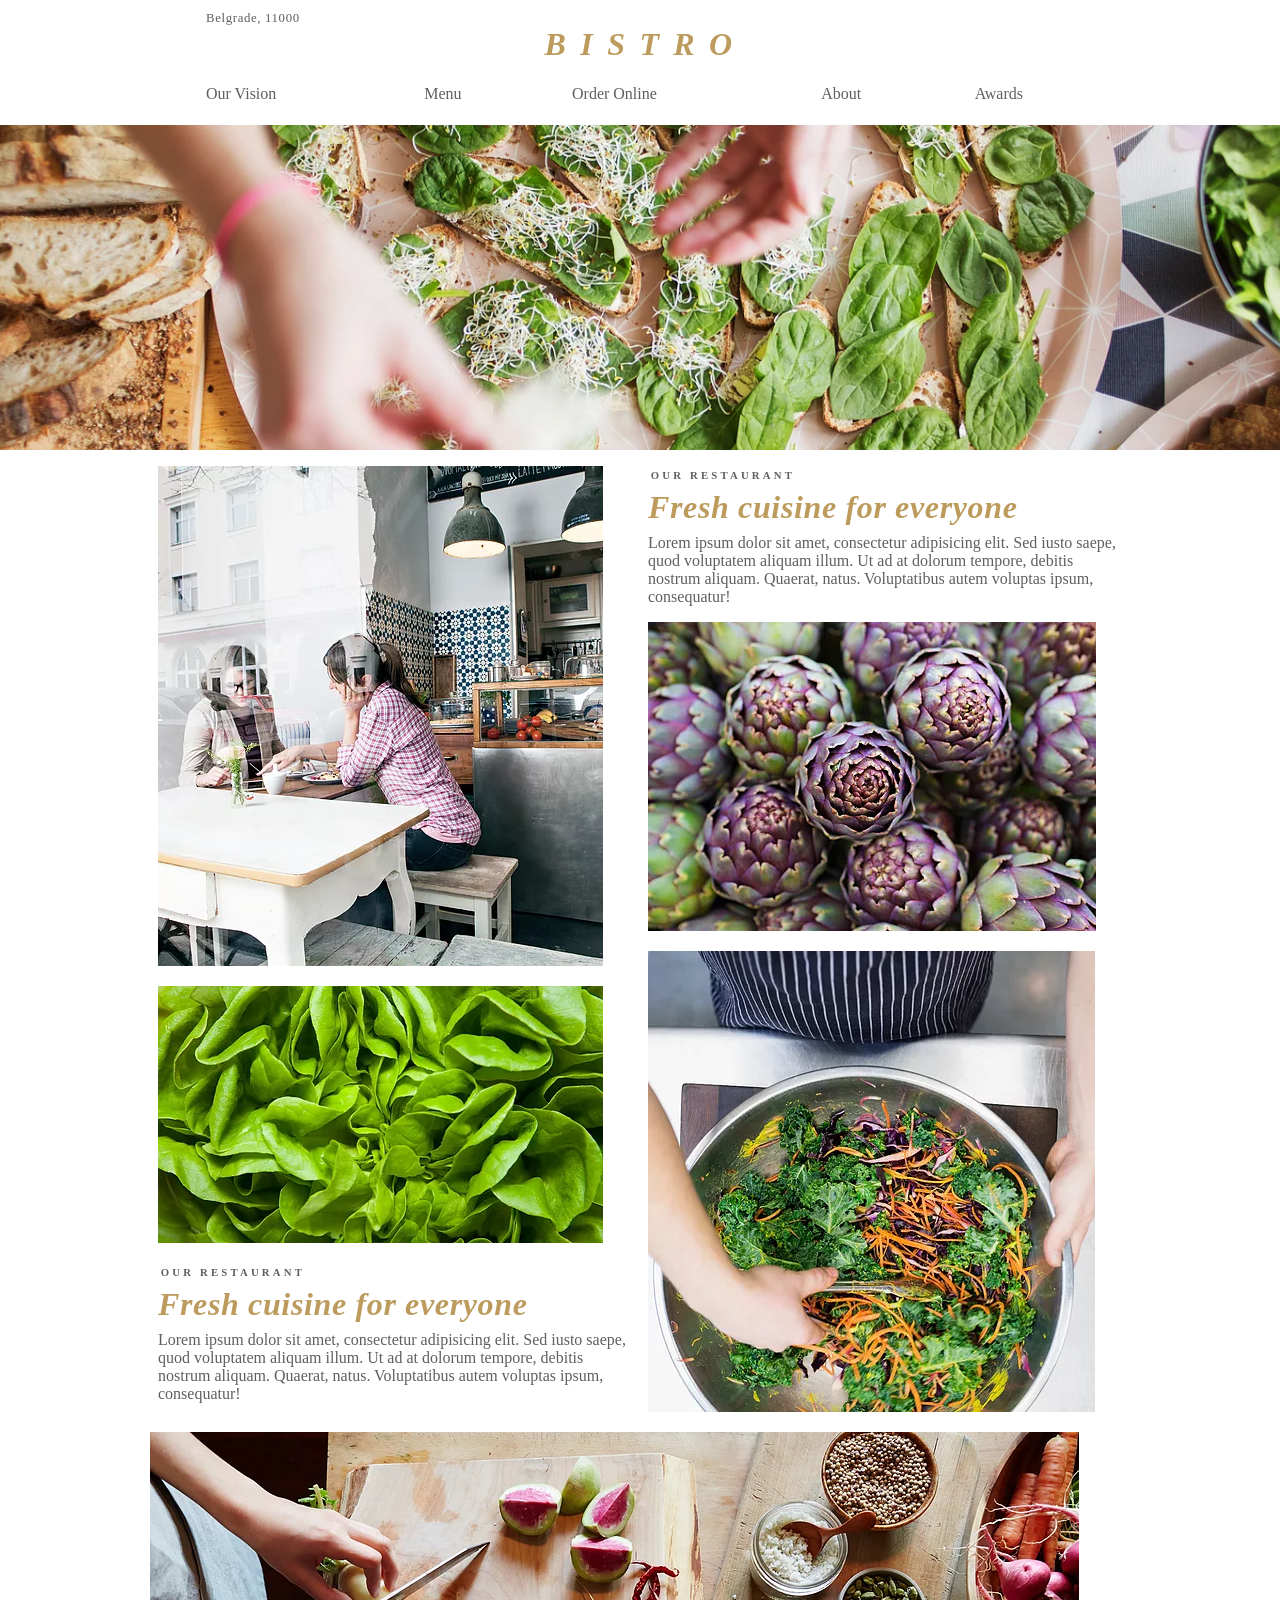
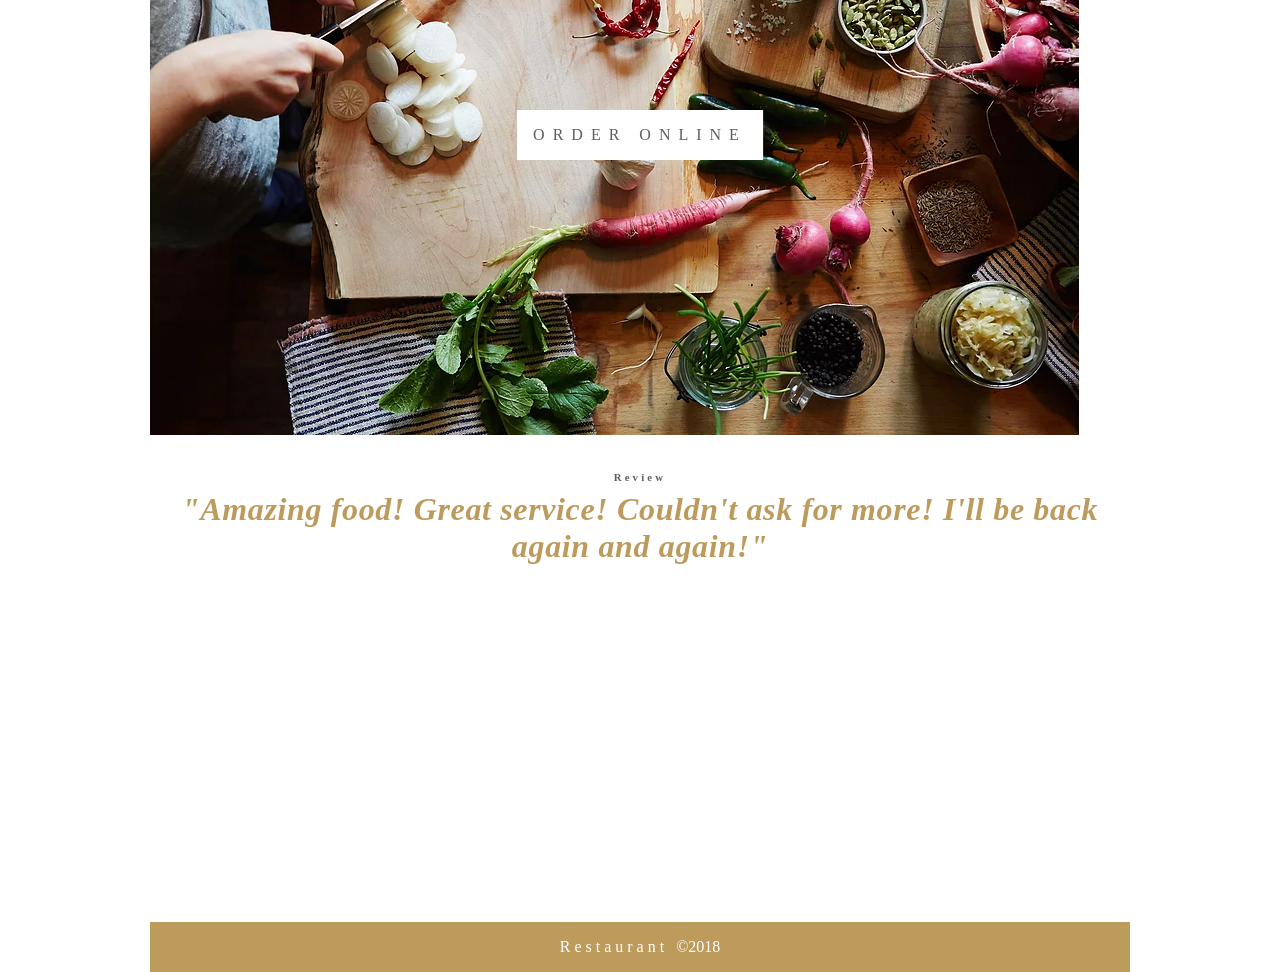
<file: index.html>
<!DOCTYPE html>
<html lang="en">
<head>
<meta charset="utf-8">
<title>Vegetarian</title>
<link rel="stylesheet" href="css/styler.css">
</head>
<body>
    <div class="container">
        <header>
            <div class="address">
                <span>Belgrade, 11000</span>
            </div>
            <div>
                <br>
                <h1>B I S T R O</h1>
            </div>
            <nav>
                <ul>
                    <li><a href="#">Our Vision</a></li>
                    <li><a href="#">Menu</a></li>
                    <li><a href="#">Order Online</a></li>
                    <li><a href="#">About</a></li>
                    <li><a href="#">Awards</a></li>
                </ul>
            </nav>
        </header>
        <div class="content">
            <div class="bgimg-1">
            </div>
            <div class="main-content">
                <div class="left-column">
                    <div class="element">
                        <img src="images/left1.webp" alt="">
                    </div>
                    <div class="element">
                        <img src="images/left2.webp" alt="">
                    </div>
                    <div class="element">
                        <h6>OUR RESTAURANT</h6>
                        <h4>Fresh cuisine for everyone</h4>
                        <p>Lorem ipsum dolor sit amet, consectetur adipisicing elit. Sed iusto saepe, quod voluptatem aliquam illum. Ut ad at dolorum tempore, debitis nostrum aliquam. Quaerat, natus. Voluptatibus autem voluptas ipsum, consequatur!</p>
                    </div>
                </div>
                <div class="right-column">
                    <div class="element">
                        <h6>OUR RESTAURANT</h6>
                        <h4>Fresh cuisine for everyone</h4>
                        <p>Lorem ipsum dolor sit amet, consectetur adipisicing elit. Sed iusto saepe, quod voluptatem aliquam illum. Ut ad at dolorum tempore, debitis nostrum aliquam. Quaerat, natus. Voluptatibus autem voluptas ipsum, consequatur!</p>
                    </div>
                    <div class="element">
                        <img src="images/right1.webp" alt="">
                    </div>
                    <div class="element">
                        <img src="images/right2.webp" alt="">
                    </div>
                </div>
                <div class="impression">
                    <div class="middle"><a href="#">ORDER ONLINE</a></div>
                    <img src="images/center.webp" alt="">
                </div>
                <div class="notion">
                <h6>Review</h6>
                    <h4>"Amazing food! Great service! Couldn't ask for more! I'll be back again and again!"</h4>
                </div>
            </div>
            <div class="bgimg-2">
            </div>
        </div>
        <footer>
            <div class="footer">
                <p> R e s t a u r a n t &nbsp; &copy;2018 </p>
            </div>
        </footer>
    </div>
</body>





</html>
</file>
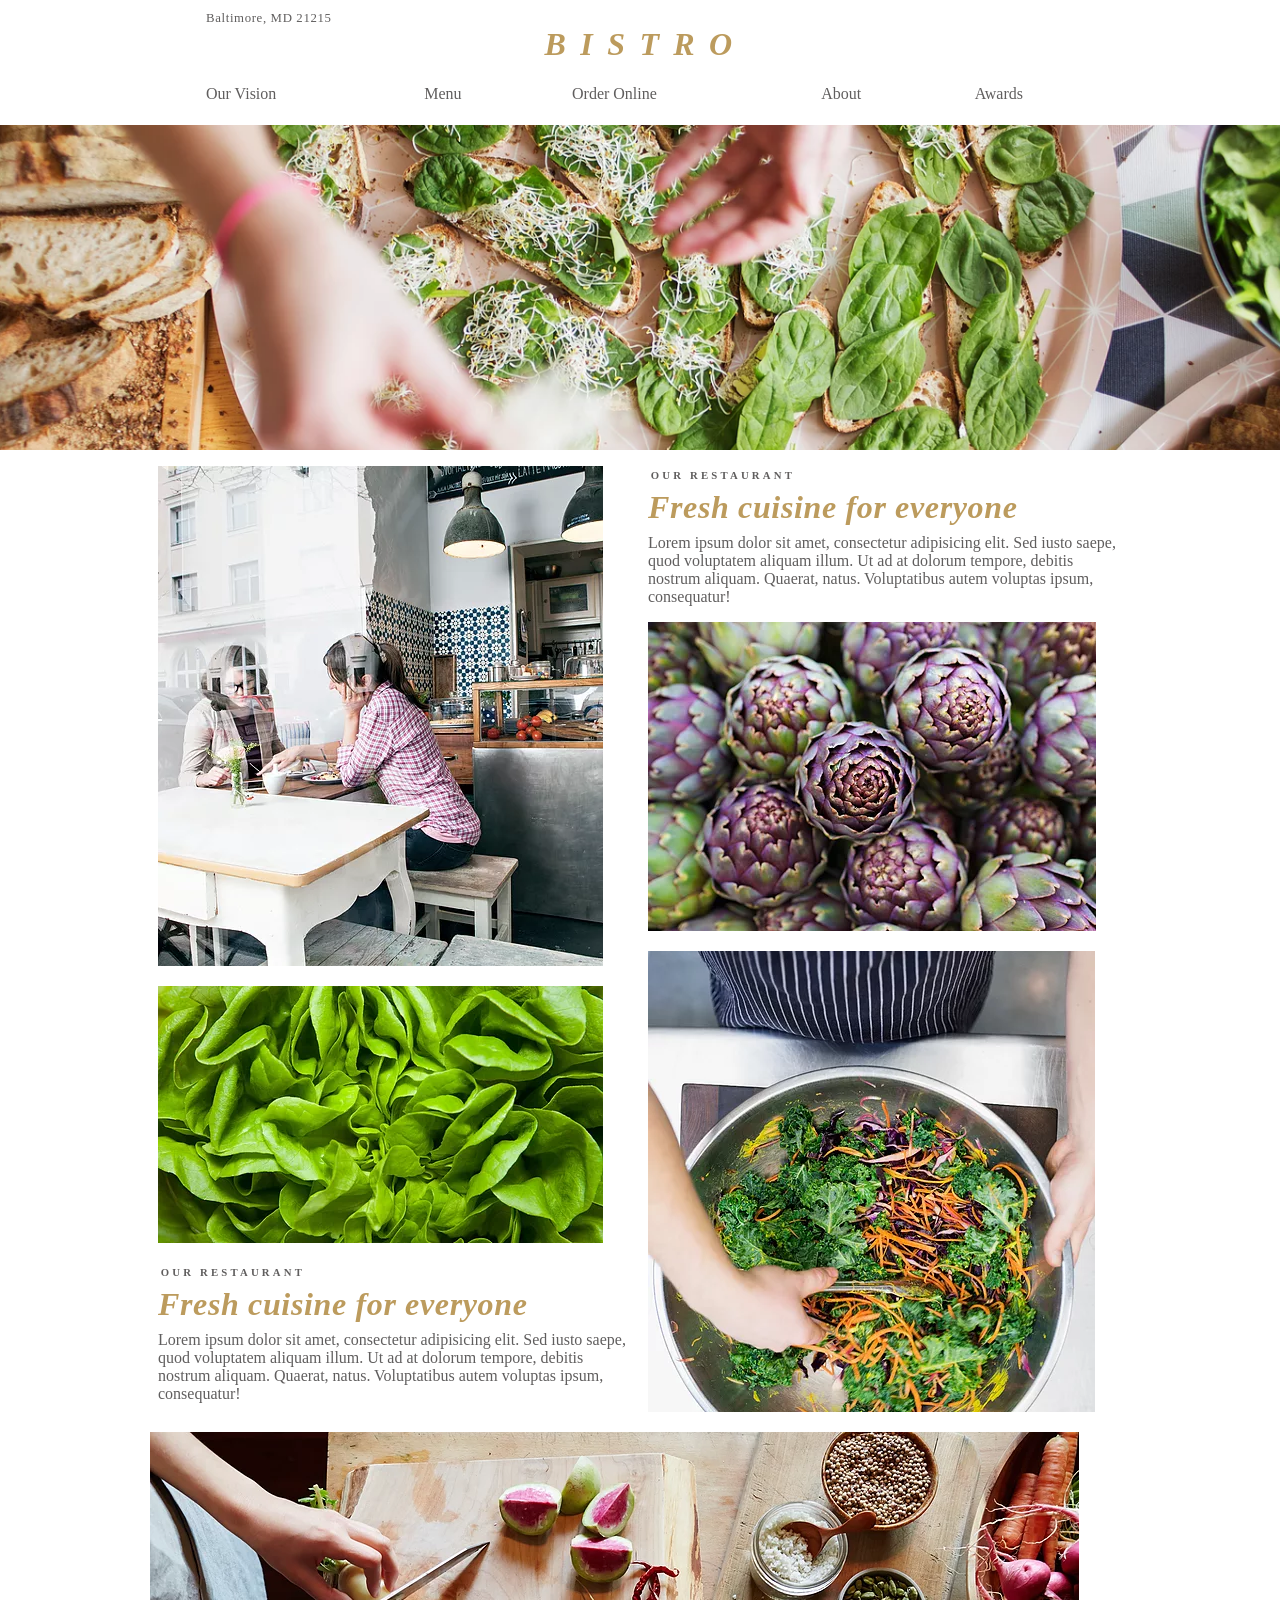
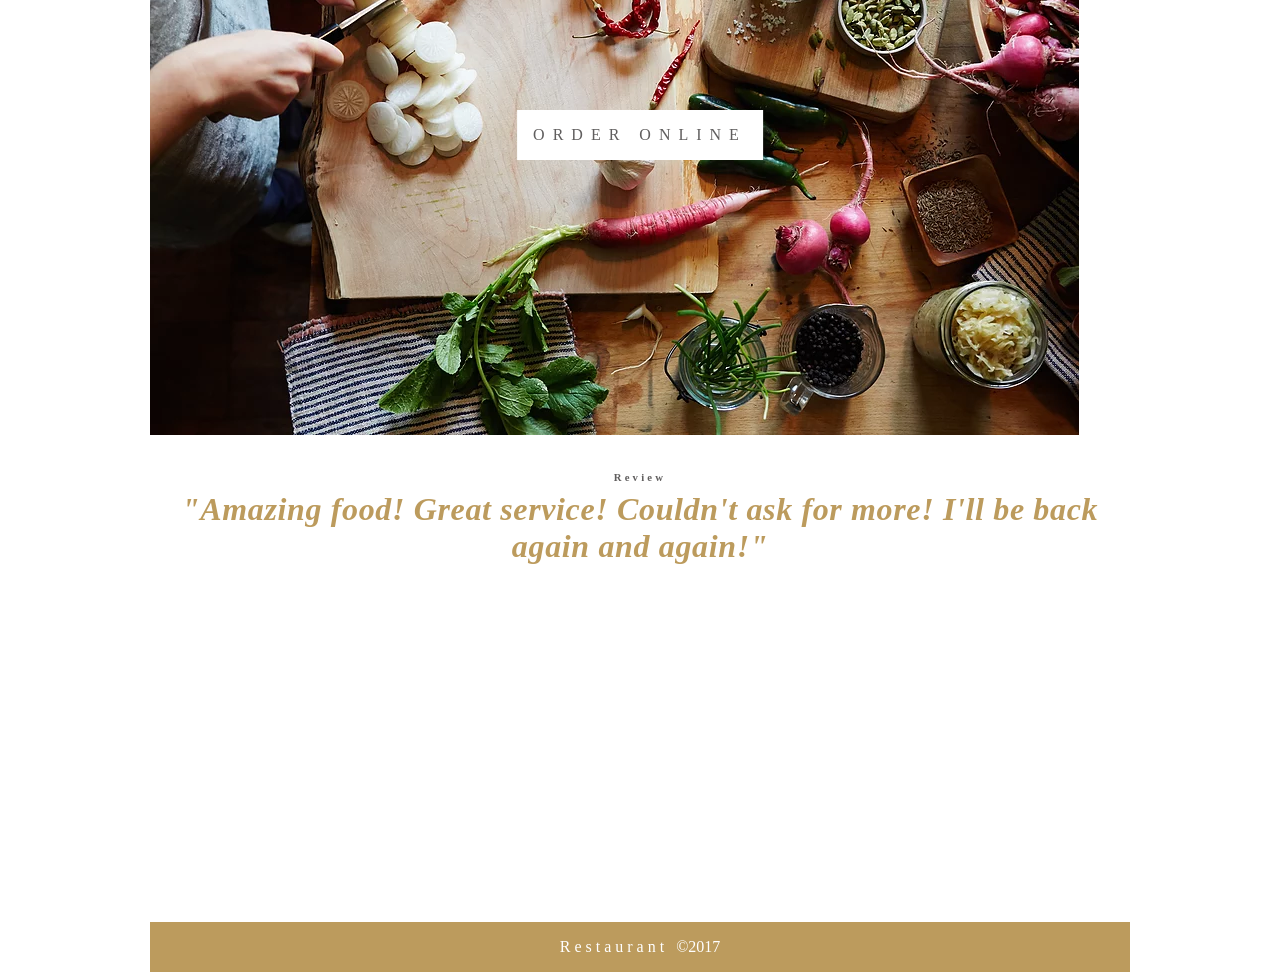
<file: test.html>
<!DOCTYPE html>
<html lang="en">
<head>
<meta charset="utf-8">
<title>Vegetarian</title>
<link rel="stylesheet" href="css/styler.css">
</head>
<body>
    <div class="container">
        <header>
            <div class="address">
                <span>Baltimore, MD 21215</span>
            </div>
            <div>
                <br>
                <h1>B I S T R O</h1>
            </div>
            <nav>
                <ul>
                    <li><a href="#">Our Vision</a></li>
                    <li><a href="#">Menu</a></li>
                    <li><a href="#">Order Online</a></li>
                    <li><a href="#">About</a></li>
                    <li><a href="#">Awards</a></li>
                </ul>
            </nav>
        </header>
        <div class="content">
            <div class="bgimg-1">
            </div>
            <div class="main-content">
                <div class="left-column">
                    <div class="element">
                        <img src="images/left1.webp" alt="">
                    </div>
                    <div class="element">
                        <img src="images/left2.webp" alt="">
                    </div>
                    <div class="element">
                        <h6>OUR RESTAURANT</h6>
                        <h4>Fresh cuisine for everyone</h4>
                        <p>Lorem ipsum dolor sit amet, consectetur adipisicing elit. Sed iusto saepe, quod voluptatem aliquam illum. Ut ad at dolorum tempore, debitis nostrum aliquam. Quaerat, natus. Voluptatibus autem voluptas ipsum, consequatur!</p>
                    </div>
                </div>
                <div class="right-column">
                    <div class="element">
                        <h6>OUR RESTAURANT</h6>
                        <h4>Fresh cuisine for everyone</h4>
                        <p>Lorem ipsum dolor sit amet, consectetur adipisicing elit. Sed iusto saepe, quod voluptatem aliquam illum. Ut ad at dolorum tempore, debitis nostrum aliquam. Quaerat, natus. Voluptatibus autem voluptas ipsum, consequatur!</p>
                    </div>
                    <div class="element">
                        <img src="images/right1.webp" alt="">
                    </div>
                    <div class="element">
                        <img src="images/right2.webp" alt="">
                    </div>
                </div>
                <div class="impression">
                    <div class="middle"><a href="#">ORDER ONLINE</a></div>
                    <img src="images/center.webp" alt="">
                </div>
                <div class="notion">
                <h6>Review</h6>
                    <h4>"Amazing food! Great service! Couldn't ask for more! I'll be back again and again!"</h4>
                </div>
            </div>
            <div class="bgimg-2">
            </div>
        </div>
        <footer>
            <div class="footer">
                <p> R e s t a u r a n t &nbsp; &copy;2017 </p>
            </div>
        </footer>
    </div>
</body>





</html>
</file>
<file: css/styler.css>
/* latin */
@font-face {
  font-family: 'Lato';
  font-style: normal;
  font-weight: 400;
  src: local('Lato Regular'), local('Lato-Regular'), url(../fonts/lato-regular.ttf) format('ttf');
  unicode-range: U+0000-00FF, U+0131, U+0152-0153, U+02C6, U+02DA, U+02DC, U+2000-206F, U+2074, U+20AC, U+2212, U+2215;
}

@font-face {
  font-family: 'Lato';
  font-style: bold;
  font-weight: 700;
  src: local('Lato Bold'), local('Lato-Bold'), url(../fonts/lato-bold.ttf) format('ttf');
  unicode-range: U+0000-00FF, U+0131, U+0152-0153, U+02C6, U+02DA, U+02DC, U+2000-206F, U+2074, U+20AC, U+2212, U+2215;
}

@font-face {
  font-family: 'Libre Baskerville';
  font-style: normal;
  font-weight: 400;
  src: local('Libre Baskerville'), local('Libre-Baskerville'), url(../fonts/LibreBaskerville-Regular.ttf) format('ttf');
}

@font-face {
  font-family: 'Libre Baskerville';
  font-style: bold;
  font-weight: 700;
  src: local('Libre Baskerville'), local('Libre-Baskerville'), url(../fonts/LibreBaskerville-Bold.ttf) format('ttf');
}

@font-face {
  font-family: 'Libre Baskerville';
  font-style: italic;
  font-weight: 400;
  src: local('Libre Baskerville'), local('Libre-Baskerville'), url(../fonts/LibreBaskerville-Italic.ttf) format('ttf');
}

@font-face {
  font-family: 'Font Awesome';
  src: local('Font Awesome'), local('Font-Awesome'), url(../fonts/font-awesome-4.7.0/fonts/fontawesome-webfont.woff2) format('ttf');
}

* {
  box-sizing: border-box;
}

html {
    min-height: 100%;
}

body {
    height: 100%;
    margin: 0;
    padding: 0;
    font-family: 'Lato';
    color: #605E5E;
}

.container {
    height: 100%;
    margin: 0;
    padding: 0;
    outline: 0;
    vertical-align: baseline;
    background: transparent;
}

header, .main-content, footer {
    width: 980px;
    margin: 0 auto;
}

header {
    position: relative;
    height: 125px;
    text-align: center;
}

.address {
  position: absolute;
  top: .5rem;
  left: 3.5rem;
}

.address span {
  letter-spacing: .04rem;
  font-size: .8rem;
}

h1, h4 {
  color: rgba(188, 155, 93, 1);
  font-family: 'Libre Baskerville';
  font-style: italic;
  letter-spacing: .2rem;
}

h1 {
  margin: .5rem;
}

h4 {
  letter-spacing: .04rem;
}

nav ul {
    display: table;
    width: 100%;
    margin: 0;
}

nav ul li {
    list-style-type: none;
    display: table-cell;
}

nav a {
    float: left;
    display: block;
    color: #605E5E;
    text-align: center;
    padding: 14px 16px;
    text-decoration: none;
    font-size: 1rem;
}

nav a:hover {
  color: #ccc;
}

/* Create a Parallax Effect */
.bgimg-1, .bgimg-2, .bgimg-3 {
    background-attachment: fixed;
    background-position: center;
    background-repeat: no-repeat;
    background-size: cover;
}

.bgimg-1 {
    background-image: url('../images/parallax1.webp');
    height: 325px;
}

.bgimg-2 {
    clear: both;
    background-image: url('../images/parallax2.webp');
    height: 325px;
}

.content {
  height: 100%;
}

.main-content {
  position: relative;
}

.left-column, .right-column {
    width: 50%;
    float: left;
    /*padding: 2em;*/
}

.element {
  padding: 1rem .5em 0;
}

.element:nth-child(3) {
  padding-bottom: 1rem;
}

.element h6, .element h4 {
  margin: 0;
  padding: .25em;
}

h4 {
  font-size: 2rem;
  padding: 0;
  font-style: italic;
}

.element h4 {
  padding-left: 0;
}

.element h6 {
  letter-spacing: .2rem;
  padding-bottom: 0;
}

.element p {
  margin: 0;
}

.impression {
  position: relative;
  clear: both;
}

.notion h6 {
  color: #605E5E;
  margin: 2rem 0 0;
  letter-spacing: .2rem;
}

.notion h4 {
  margin: .5rem 0 2rem;
}

.middle {
  position: absolute;
  top: 50%;
  left: 50%;
  transform: translate(-50%, -50%);
  padding: 1rem;
  background-color: white;
  letter-spacing: .5rem;
}

.middle a {
  text-decoration: none;
  color: inherit;
}

.notion {
  text-align: center;
}

.footer {
    clear: both;
    text-align: center;
}

.footer p {
  color: white;
  margin: 0;
  padding: 1rem;
  background-color: rgba(188, 155, 93, 1); 
}


/* .left {
    left: 25px;
    width: 445px;
}

.right {
    left: 525px;
    width: 435px;
} */
</file>
